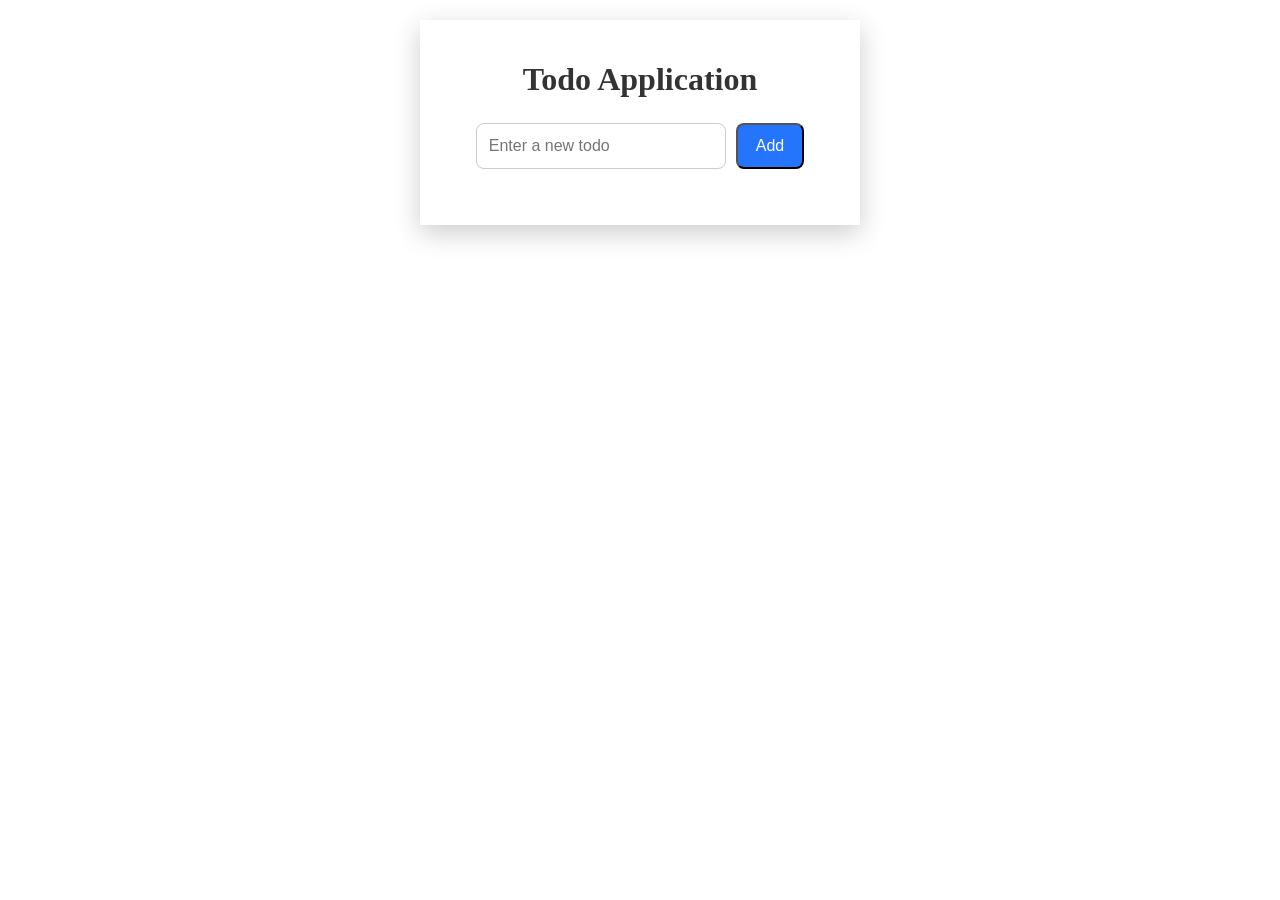
<file: Task1/index.html>
<html>
<head>
    <meta name="viewport" content="width=device-width, initial-scale=1.0">
    <title>Todo Application</title>
    <link rel="stylesheet" href="style.css">
</head>
<body>
    <main>
        <div class="container">
            <h1>Todo Application</h1>
            <div class="input-container">
                <input type="text" id="todo-input" placeholder="Enter a new todo">
                <button id="add-btn">Add</button>
            </div>
            <ul id="todo-list"></ul>
        </div>
        <script src="script.js"></script>
    </main>
</body>
</html>
</file>
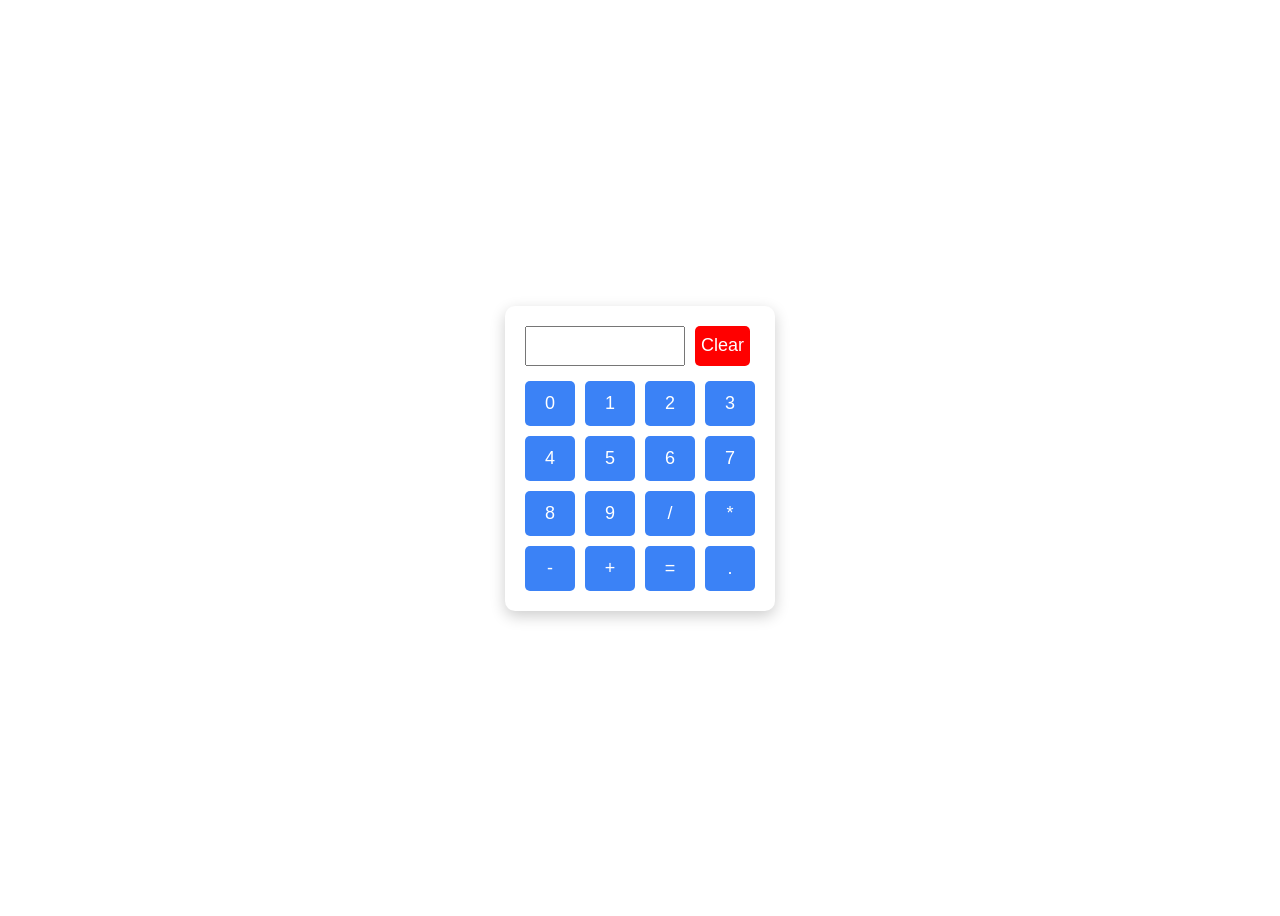
<file: Task2/index.html>
<html>

<head>
    <meta name="viewport" content="width=device-width, initial-scale=1.0">
    <title>Calculator</title>
    <link rel="stylesheet" href="style.css">
</head>

<body>
    <div class="calculator">
        <div class="output">
            <input type="text" id="output" readonly>
            <button class="btn" id="clear">Clear</button>
        </div>
        <div class="buttons">
            <button class="btn" id="zero">0</button>
            <button class="btn" id="one">1</button>
            <button class="btn" id="two">2</button>
            <button class="btn" id="three">3</button>
            <button class="btn" id="four">4</button>
            <button class="btn" id="five">5</button>
            <button class="btn" id="six">6</button>
            <button class="btn" id="seven">7</button>
            <button class="btn" id="eight">8</button>
            <button class="btn" id="nine">9</button>
            <button class="btn" id="divide">/</button>
            <button class="btn" id="multiply">*</button>
            <button class="btn" id="subtract">-</button>
            <button class="btn" id="add">+</button>
            <button class="btn" id="equals">=</button>
            <button class="btn" id="decimal">.</button>
        </div>
    </div>
    <script src="script.js"></script>
</body>

</html>
</file>
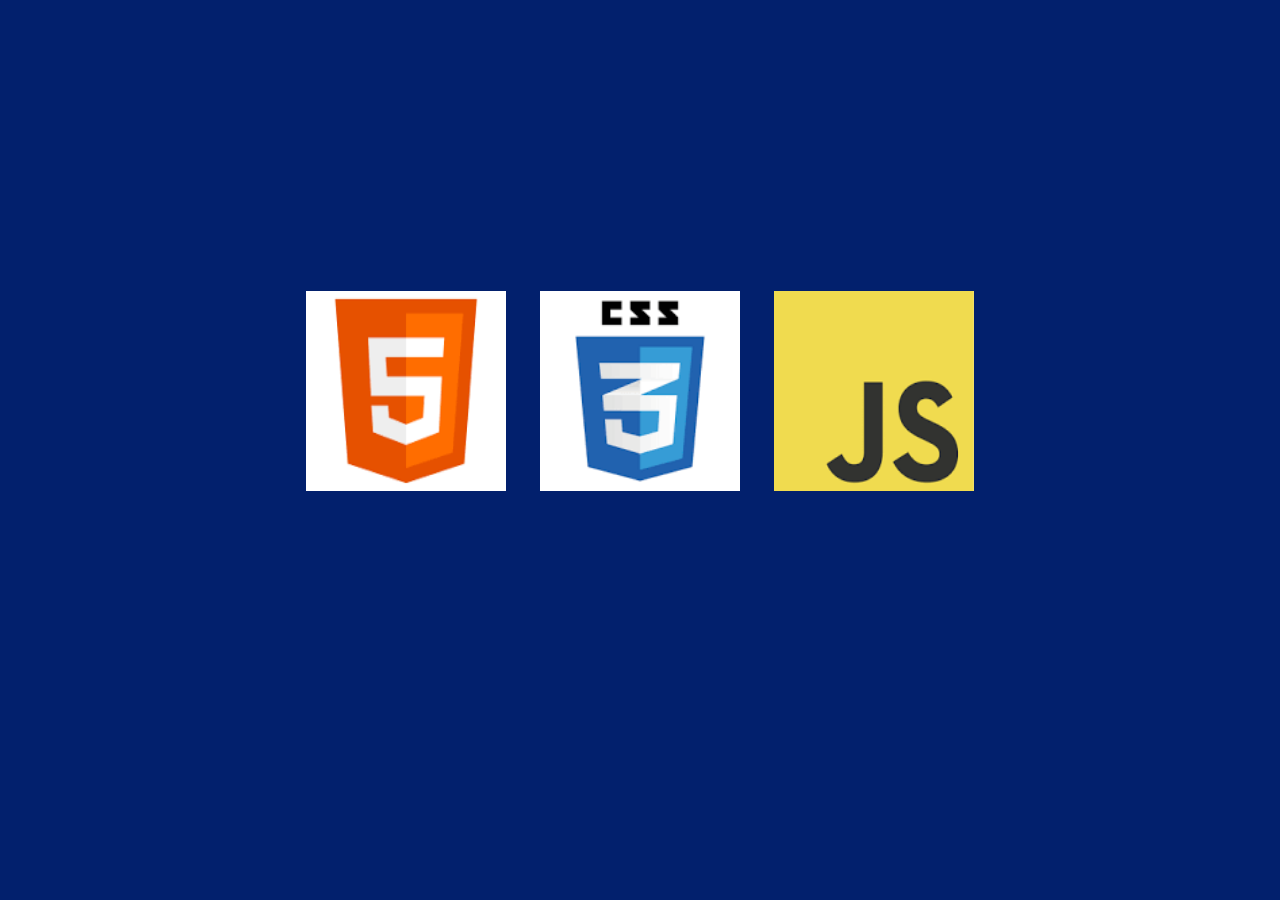
<file: Task3/index.html>
<html>

<head>
    <meta name="viewport" content="width=device-width, initial-scale=1.0">
    <title>Image Gallery Lightbox</title>
    <link rel="stylesheet" href="style.css">
</head>
<body>
    <div class="gallery">
        <img src="assets/html.png" alt="HTML" class="gallery-image">
        <img src="assets/css.png" alt="CSS" class="gallery-image">
        <img src="assets/js.png" alt="JS" class="gallery-image">
    </div>

    <div id="overlay" class="overlay">
        <button class="close" id="close">close</button>
        <img class="overlay-image" id="overlay-img">
    </div>

    <script src="script.js"></script>
</body>
</html>
</file>
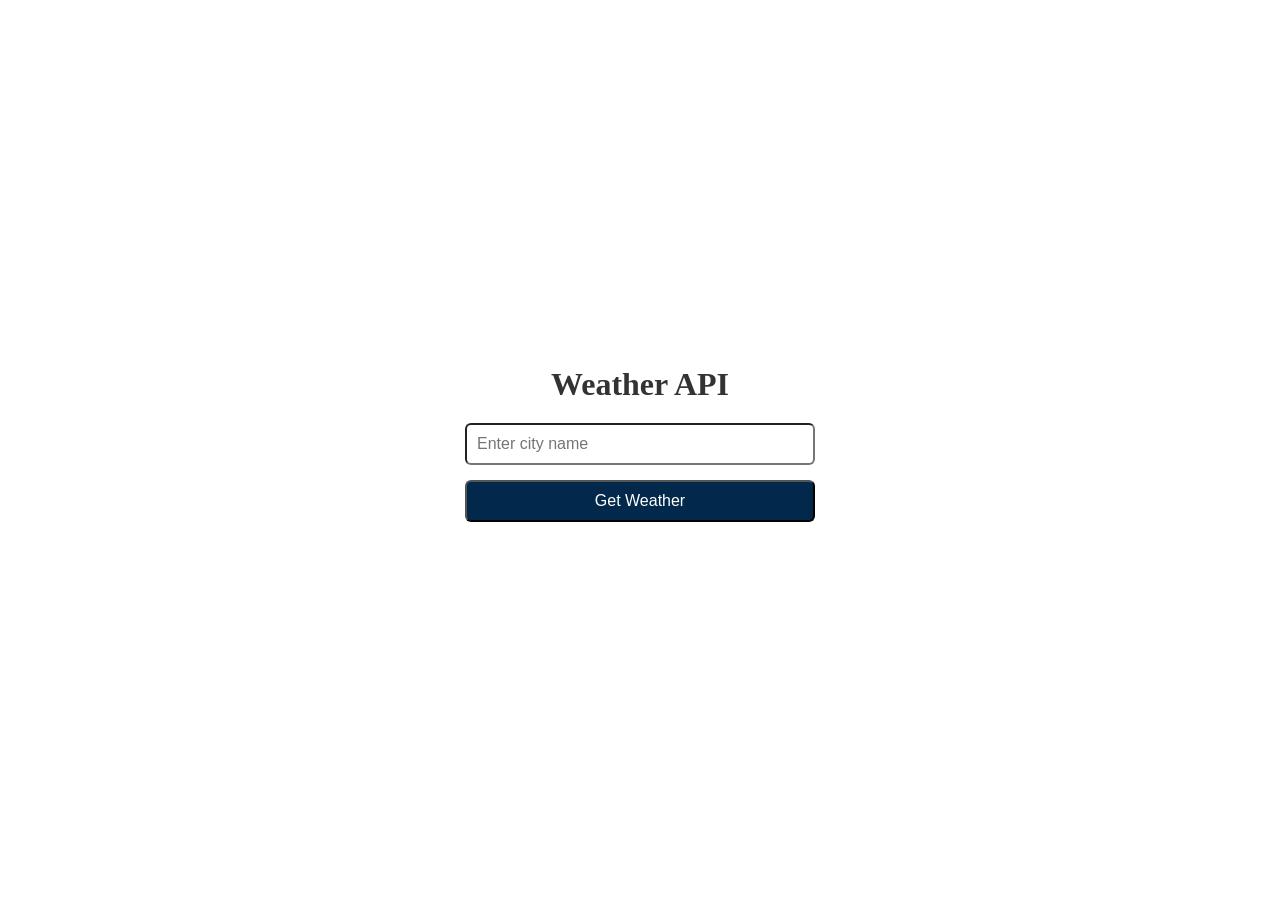
<file: Task4/index.html>
<html>
    <head>
        <title>Weather API</title>
        <link rel="stylesheet" href="style.css">
        <meta name="viewport" content="width=device-width, initial-scale=1.0">
    </head>
    <body>
        <div class="container">
            <h1>Weather API</h1>
            <input type="text" id="city-input" placeholder="Enter city name">
            <button id="get-weather">Get Weather</button>
            <div id="weather-result"></div>
        </div>

        <script src="script.js"></script>
    </body>
</html>
</file>
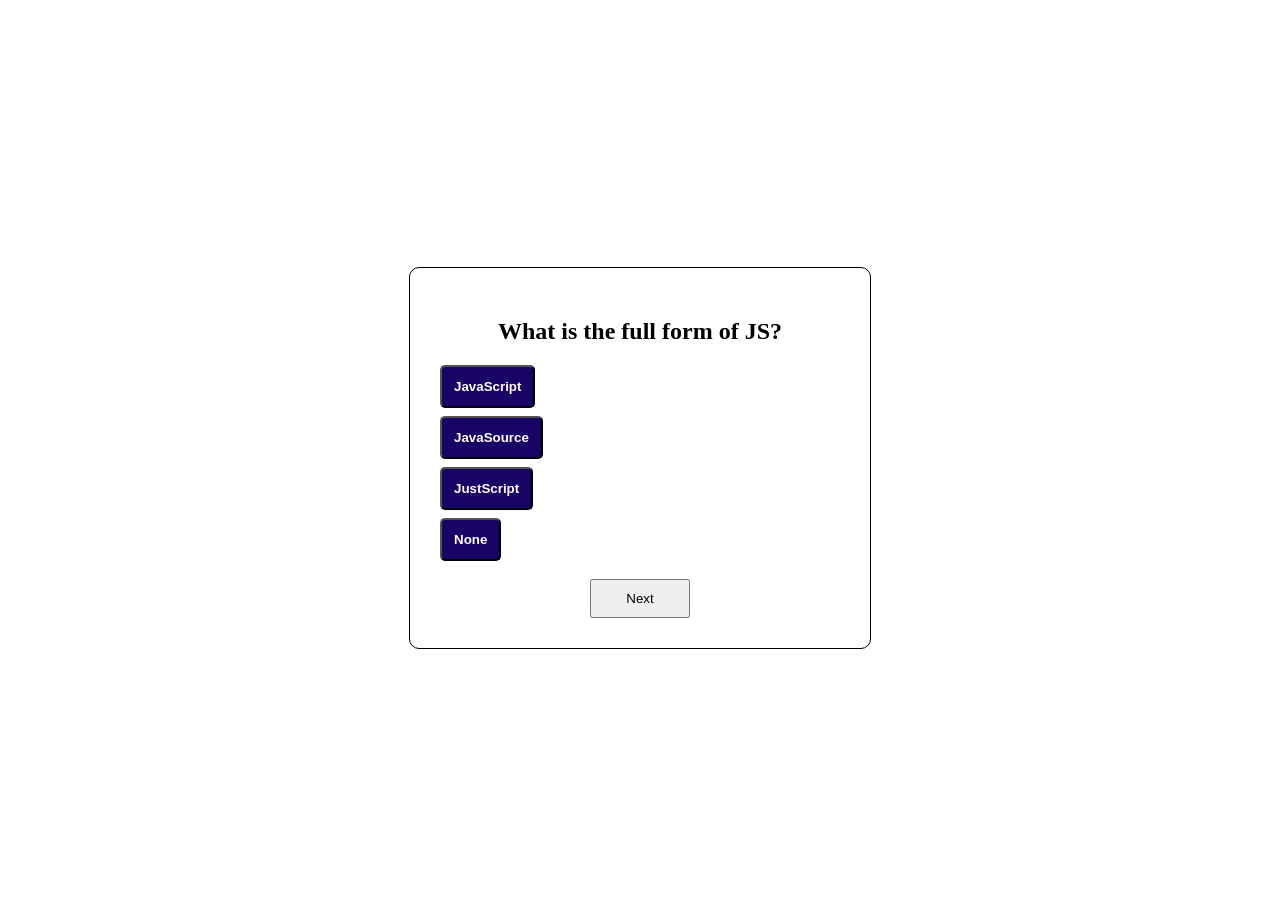
<file: Task5/index.html>
<html>
<head>
    <title>Quiz App</title>
    <link rel="stylesheet" href="style.css">
</head>
<body>

<div class="quiz-container">
    <h2 id="question">Question text</h2>
    <div id="options"></div>
    <h3 id="result"></h3>
    <div class="navigation">
        <button id="prev">Previous</button>
        <button id="next">Next</button>
    </div>
</div>

<script src="script.js"></script>

</body>
</html>
</file>
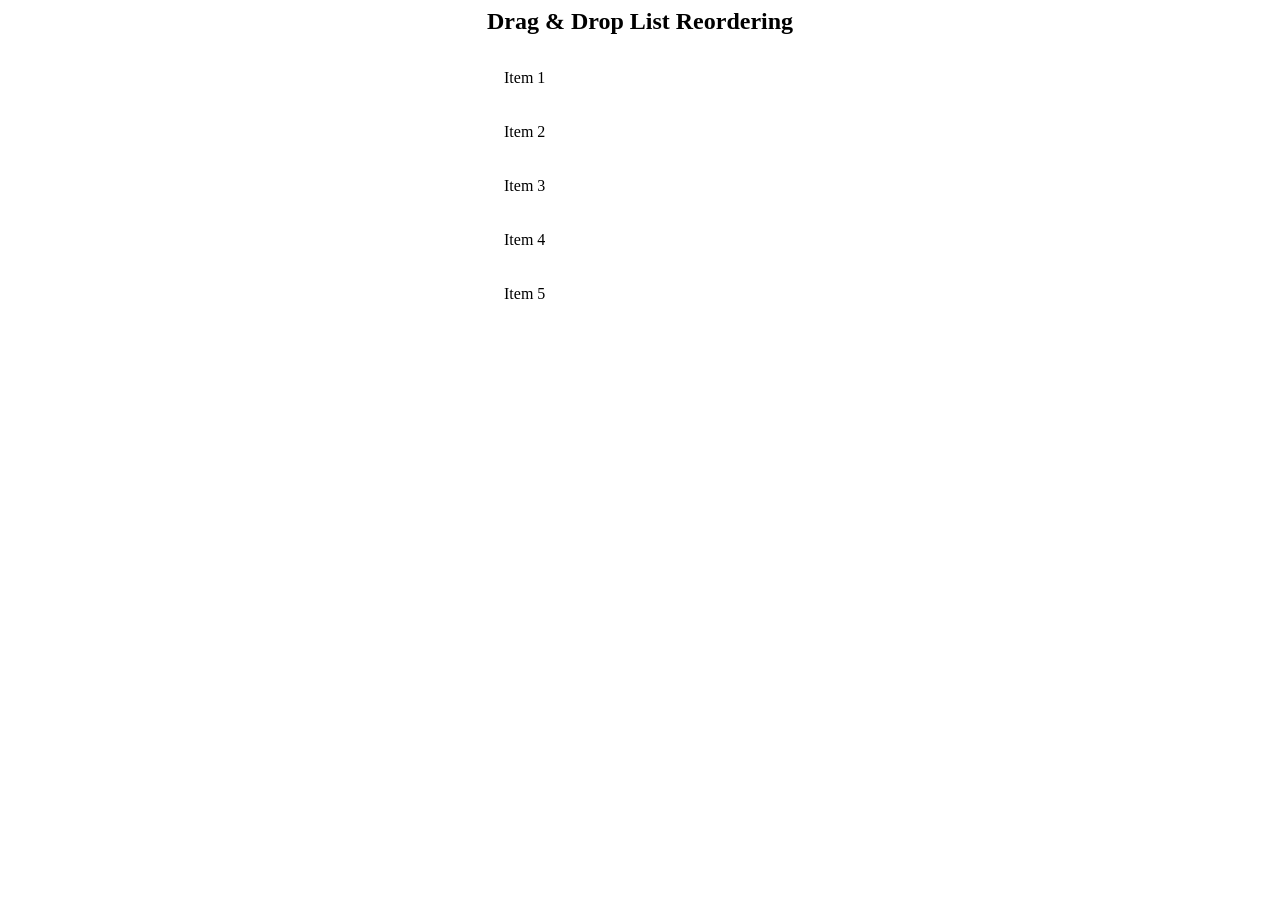
<file: Task6/index.html>
<html>

<head>
    <meta viewport="width=device-width, initial-scale=1.0">
    <title>Drag and Drop List Reordering</title>
    <link rel="stylesheet" href="style.css">
</head>

<body>
    <h2>Drag & Drop List Reordering</h2>
    <ul id="list">
        <li draggable="true">Item 1</li>
        <li draggable="true">Item 2</li>
        <li draggable="true">Item 3</li>
        <li draggable="true">Item 4</li>
        <li draggable="true">Item 5</li>
    </ul>
    <script src="script.js"></script>

</body>

</html>
</file>
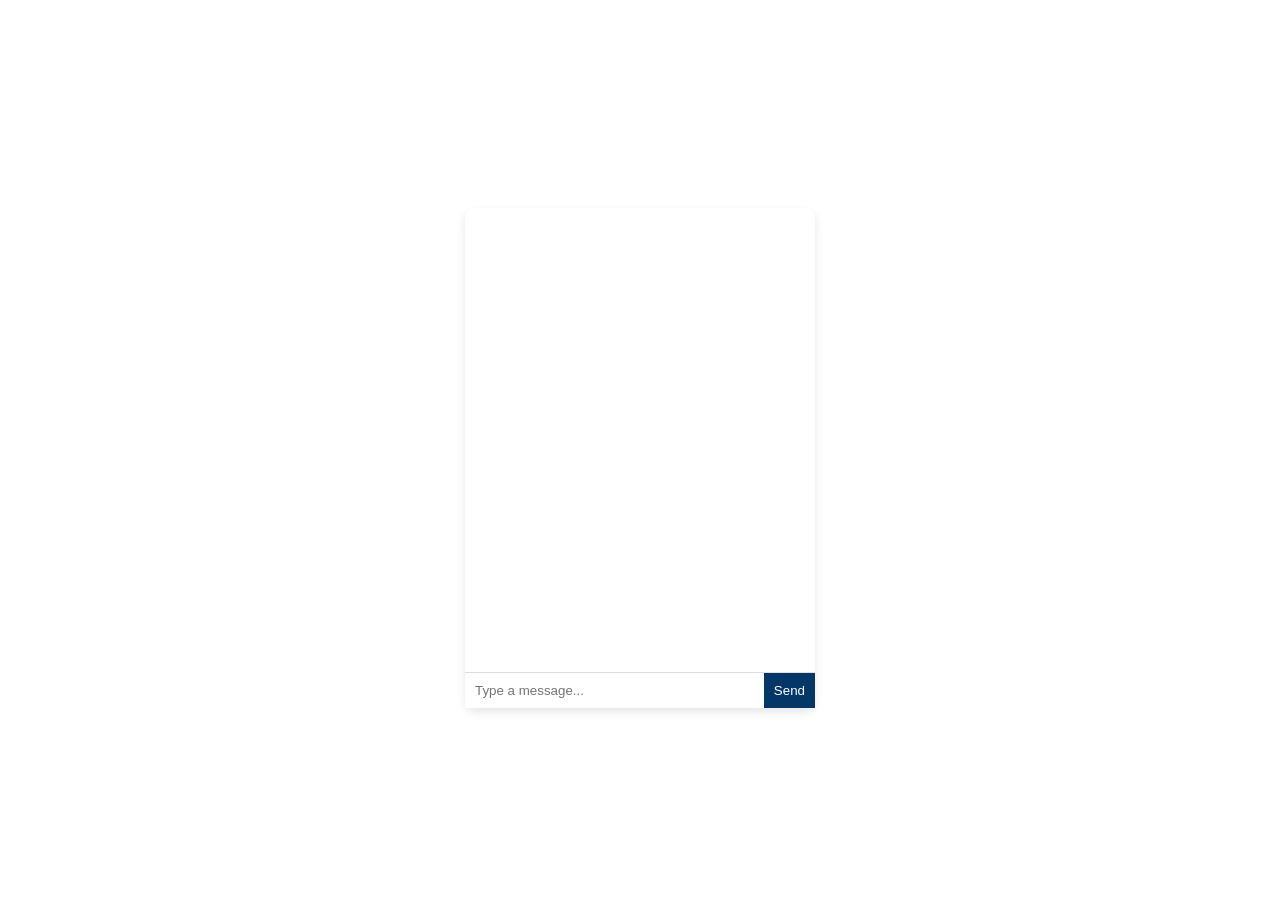
<file: Task7/index.html>
<html>
<head>
  <meta name="viewport" content="width=device-width, initial-scale=1.0">
  <title>Chat Simulation</title>
  <link rel="stylesheet" href="style.css">
</head>
<body>

<div class="chat-container">
  <div class="chat-box" id="chatBox"></div>

  <div class="input-area">
    <input type="text" id="messageInput" placeholder="Type a message..." />
    <button id="send">Send</button>
  </div>
</div>
<script src="script.js"></script>
</body>
</html>
</file>
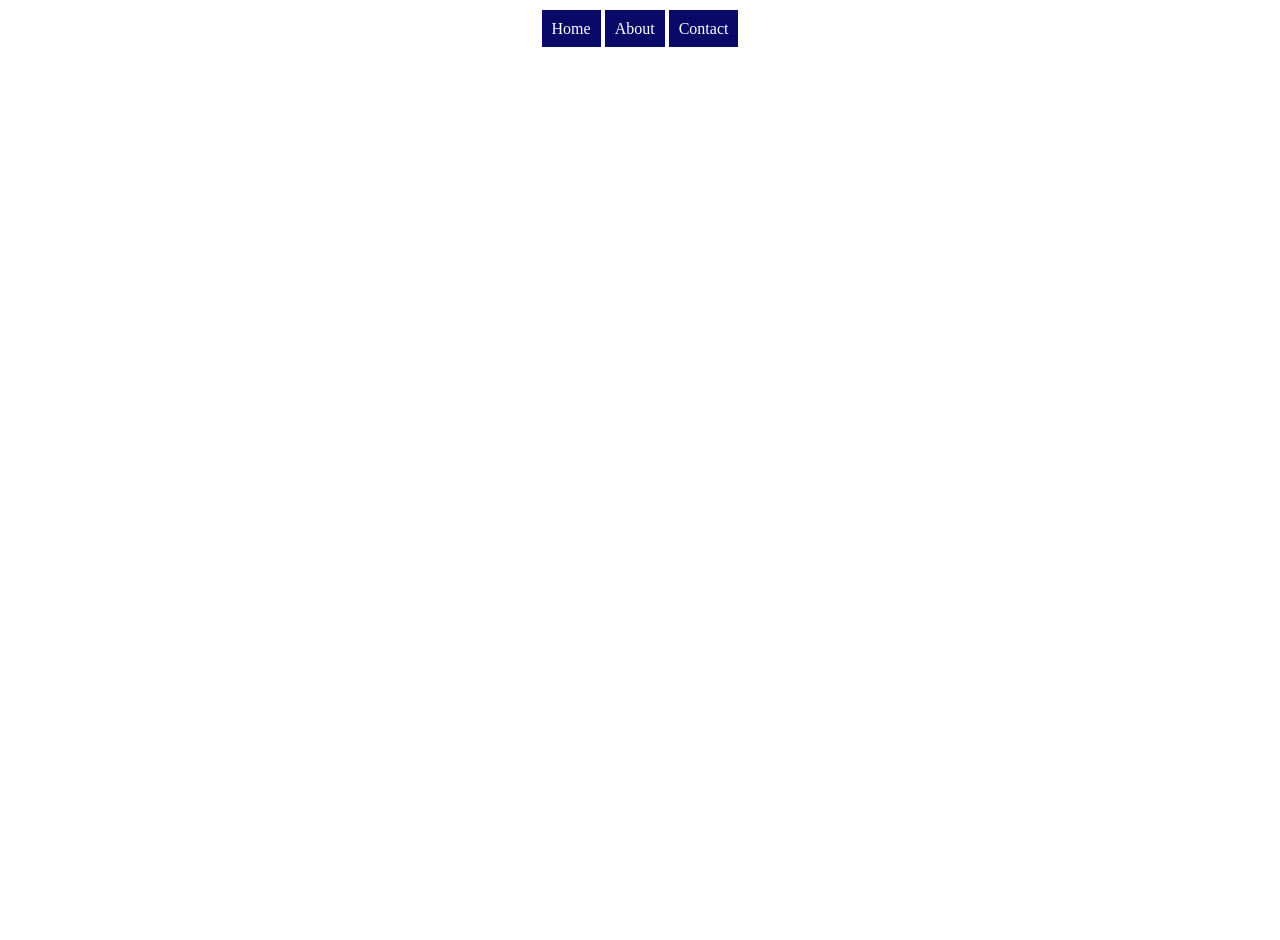
<file: Task8/index.html>
<html>
<head>
  <meta name="viewport" content="width=device-width, initial-scale=1.0">
  <title>SPA Router</title>

  <link rel="stylesheet" href="style.css">
</head>
<body>

  <nav>
    <a href="#home">Home</a>
    <a href="#about">About</a>
    <a href="#contact">Contact</a>
  </nav>

  <div id="content"></div>

  <script src="script.js"></script>
</body>
</html>
</file>
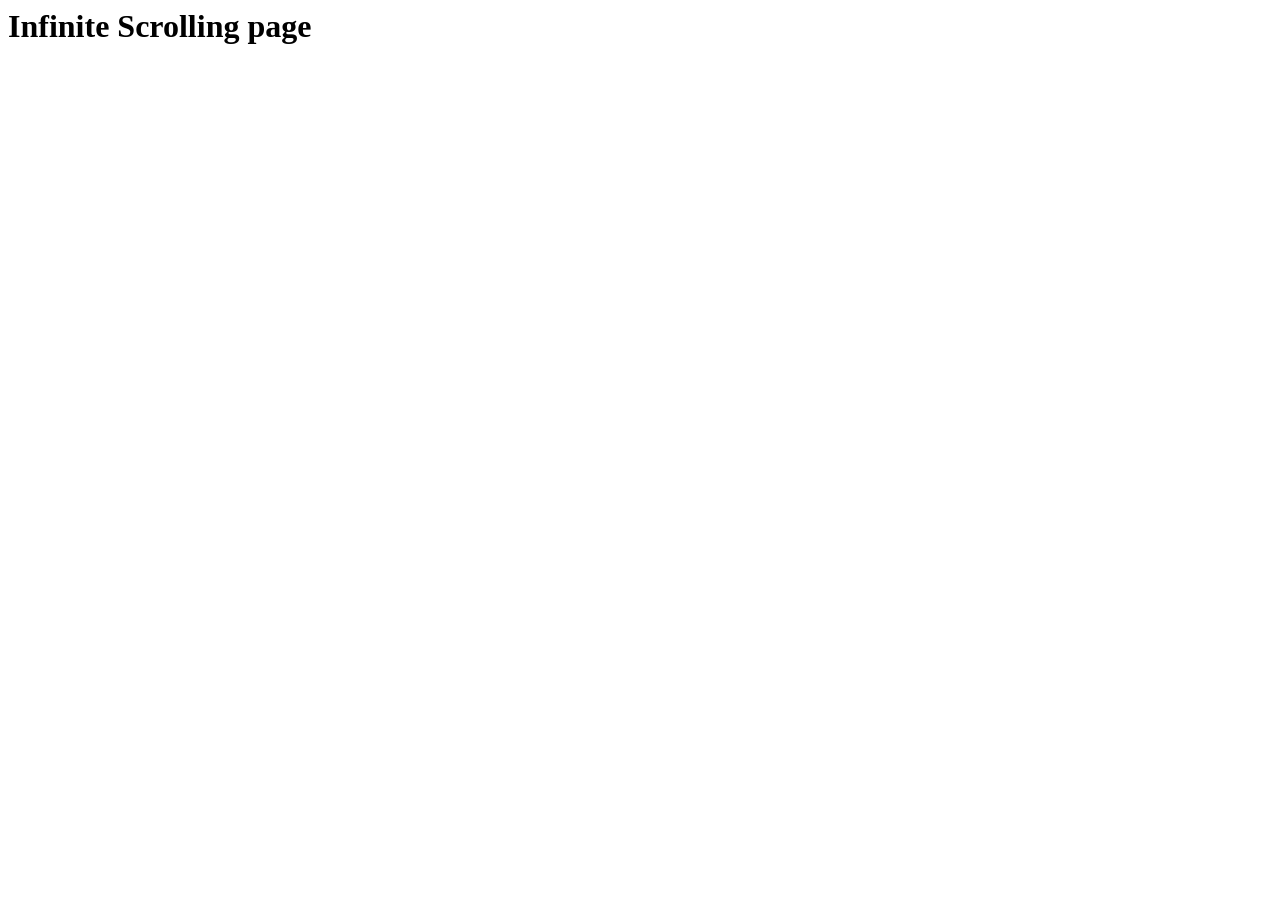
<file: Task9/index.html>
<html>

<head>
    <meta charset="UTF-8">
    <meta name="viewport" content="width=device-width, initial-scale=1.0">
    <link rel="stylesheet" href="style.css">

    <title>Infinite Scroll</title>
</head>

<body>

    <h1>Infinite Scrolling page</h1>
    <div class="container" id="container">
    </div>
    <div id="loading"><i class="fas fa-circle-notch fa-spin"></i></div>
    <script src="script.js"></script>
</body>

</html>
</file>
<file: Task1/style.css>
.container {
  display: flex;
  flex-direction: column;
  align-items: center;
  justify-content: start;
  margin: auto;
  margin-top:20px;
  width: 400px;
  padding: 20px;
  box-shadow: 0px 8px 25px rgba(0, 0, 0, 0.2);
}

h1 {
  margin-bottom: 25px;
  color: #333;
}

.input-container {
  display: flex;
  gap: 10px;
}

#todo-input {
  width: 250px;
  padding: 12px;
  border-radius: 8px;
  border: 1px solid #ccc;
  font-size: 16px;
}


#add-btn {
  padding: 12px 18px;
  font-size: 16px;
  background-color: #2575fc;
  color: white;
  border-radius: 8px;
}

.remove-btn {
  padding: 6px 10px;
  font-size: 12px;
  background-color: #e63946;
  color: white;
  border-radius: 6px;
  margin-left: 10px;
}


#todo-list {
  list-style: none;
  padding: 0;
  margin-top: 20px;
  width: 100%;
}


li {
  display: flex;
  justify-content: space-between;
  align-items: center;
  background: #f5f7ff;
  padding: 12px 15px;
  margin-bottom: 10px;
  border-radius: 8px;
}

.completed {
  text-decoration: line-through;
  color: gray;
  background: #e0e0e0;
}
</file>
<file: Task2/style.css>
body {
    display: flex;
    justify-content: center;
    align-items: center;
    height: 100vh;
}

.calculator {
    background: white;
    padding: 20px;
    border-radius: 10px;
    box-shadow: 0px 5px 15px rgba(0,0,0,0.2);
}

.output {
    display: flex;
    margin-bottom: 15px;
}

#output {
    width: 160px;
    height: 40px;
    font-size: 18px;
    text-align: right;
    margin-right: 10px;
}

.buttons {
    display: grid;
    grid-template-columns: repeat(4, 50px);
    gap: 10px;
}

.btn {
    height: 45px;
    font-size: 18px;
    cursor: pointer;
    border: none;
    background: #3b82f6;
    color: white;
    border-radius: 5px;
}

.btn:hover {
    background: #2563eb;
}

#clear {
    background: red;
    height: 40px;
}
</file>
<file: Task3/style.css>
body {
    display: flex;
    justify-content: center;
    align-items: center;
    background: #02206d;
    text-align: center;
    height: 80vh;
}

.gallery {
    margin-top: 50px;
}

.gallery-image {
    width: 200px;
    height: 200px;
    margin: 15px;
    cursor: pointer;
    scale: 1;
    transition: transform 0.3s;
}

.gallery-image:hover {
    transform: scale(1.1);
}

.overlay {
    position: fixed;
    top: 0;
    left: 0;
    width: 100%;
    height: 100%;
    background: rgba(0,0,0,0.8);
    display: none;
    justify-content: center;
    align-items: center;
    flex-direction: column;
    transition: 0.3s ease;
}

.overlay.active {
    display: flex;
}

.overlay-image {
    width: 400px;
    height: 400px;
    max-width: 90%;
    border-radius: 10px;
    animation: zoom 0.3s ease;
}

@keyframes zoom {
    from {
        transform: scale(0.7);
        opacity: 0;
    }

    to {
        transform: scale(1);
        opacity: 1;
    }
}

.close {
    margin-bottom: 20px;
    padding: 10px 20px;
    background: red;
    color: white;
    cursor: pointer;
    border-radius: 6px;
}
</file>
<file: Task4/style.css>
body {
    height: 100vh;
    display: flex;
    justify-content: center;
    align-items: center;
}

.container {
    background: white;
    padding: 30px;
    border-radius: 12px;
    width: 350px;
    text-align: center;
}

.container h1 {
    margin-bottom: 20px;
    color: #333;
}

#city-input {
    width: 100%;
    padding: 10px;
    margin-bottom: 15px;
    border-radius: 6px;
    font-size: 16px;
}

#get-weather {
    width: 100%;
    padding: 10px;
    background: #02294b;
    border-radius: 6px;
    color: white;
    font-size: 16px;
}

#get-weather:hover {
    background: #02294b;
}

#weather-result {
    margin-top: 20px;
    padding: 15px;
    border-radius: 8px;
}

.success {
    background: #e6fffa;
    color: #065f46;
}

.error {
    background: #ffe6e6;
    color: #b91c1c;
}

#weather-result img {
    margin-top: 10px;
    width: 80px;
}

@media (max-width: 400px) {
    .container {
        width: 90%;
    }
}
</file>
<file: Task5/style.css>
body {
    height: 100vh;
    display: flex;
    justify-content: center;
    align-items: center;
}

.quiz-container {
    background: white;
    padding: 30px;
    width: 400px;
    border-radius: 10px;
    text-align: center;
    border: 1px solid black;
}



.option {
    display: block;
    background: #180465;
    margin: 8px 0;
    padding: 12px;
    font-weight: bold;
    cursor: pointer;
    border-radius: 5px;
    color: white;
}

.option:hover {
    background: #281a77;
}

#prev,#next{
    padding: 10px;
    width: 100px;
}

#prev:hover,#next:hover{
    cursor: pointer;
}
</file>
<file: Task6/style.css>
h2 {
  text-align: center;
}

ul {
  list-style: none;
  padding: 0;
  width: 300px;
  margin: auto;
}

li {
  background: white;
  margin: 8px 0;
  padding: 12px;
  border-radius: 6px;
  cursor: grab;
  border: 2px solid transparent;
  transition: 0.2s ease;
}

li.dragging {
  opacity: 0.5;
}

li.hovered {
  border: 2px dashed #007bff;
  background: #eaf3ff;
}
</file>
<file: Task7/style.css>
body {
  display: flex;
  justify-content: center;
  align-items: center;
  height: 100vh;
}

.chat-container {
  width: 350px;
  height: 500px;
  background: white;
  border-radius: 10px;
  display: flex;
  flex-direction: column;
  box-shadow: 0 4px 10px rgba(0,0,0,0.1);
}

.chat-box {
  flex: 1;
  padding: 10px;
  overflow-y: auto;
}

.message {
  margin: 8px 0;
  max-width: 70%;
  padding: 8px 10px;
  border-radius: 8px;
  font-size: 14px;
}

.sent {
  background: #04315b;
  color: white;
  margin-left: auto;
}

.received {
  background: #e4e6eb;
  color: black;
  margin-right: auto;
}

.timestamp {
  font-size: 10px;
  opacity: 0.6;
  margin-top: 2px;
}

.input-area {
  display: flex;
  border-top: 1px solid #ddd;
}

input {
  flex: 1;
  border: none;
  padding: 10px;
  outline: none;
}

button {
  padding: 10px;
  border: none;
  background: #033767;
  color: white;
  cursor: pointer;
}

button:hover {
  background: #03203c;
}
</file>
<file: Task8/style.css>
body{
    display: flex;
    justify-content: start;
    align-items: center;
    height: 100vh;
    margin: 20px;
    flex-direction: column ;
}

nav a{
    background-color: rgb(9, 9, 103);
    padding: 10px;
    color: white;
    text-decoration: none;
}
</file>
<file: Task9/style.css>
li {
  background-color: rgb(90, 87, 183);
  list-style: none;
  border-radius: 12px;
  width: 100vh;
  padding: 2%;
  margin: 2%;
}

li:nth-child(odd) {
  background-color: rgb(77, 135, 200);
  list-style: none;
  color: white;
  border-radius: 10px;
  width: 100vh;
  padding: 2%;
  margin: 2%;
}

#loading {
  font-size: 40px;
}
</file>
